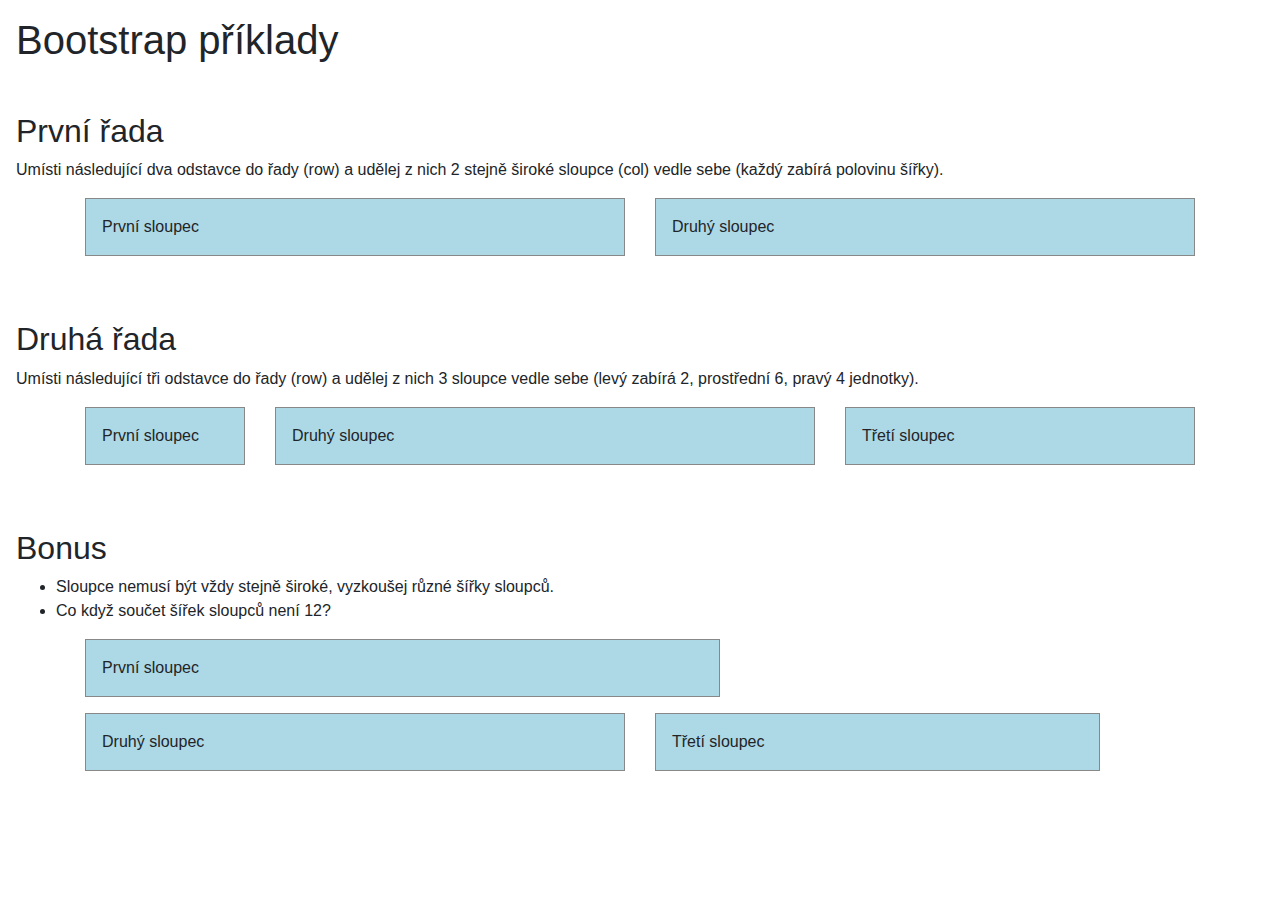
<file: Priklady/index.html>
<!DOCTYPE html>
<html lang="cs">
<head>
	<meta charset="utf-8">
	<meta http-equiv="X-UA-Compatible" content="IE=edge">
	<meta name="viewport" content="width=device-width, initial-scale=1">

	<title>Bootstrap Grid</title>

	<!-- Bootstrap -->
  	<link rel="stylesheet" href="bootstrap.min.css">

	<!-- naše vlastní styly -->
	<link rel="stylesheet" href="style.css">

</head>
<body>

		<h1>Bootstrap příklady</h1>


		<h2 class="mt-5">První řada</h2>
		<p>Umísti následující dva odstavce do řady (row) a udělej z nich 2 stejně široké sloupce (col) vedle sebe (každý zabírá polovinu šířky).</p>

		<div class="container">
			<div class="row"> 
				<div class="col"><p>První sloupec</p></div>
				<div class="col"><p>Druhý sloupec</p></div>	
			</div>
		</div>


		<h2 class="mt-5">Druhá řada</h2>
		<p>Umísti následující tři odstavce do řady (row) a udělej z nich 3 sloupce vedle sebe (levý zabírá 2, prostřední 6, pravý 4 jednotky).</p>

		<div class="container">
			<div class="row"> 
				<div class="col-2"><p>První sloupec</p></div>
				<div class="col-6"><p>Druhý sloupec</p></div>
				<div class="col-4"><p>Třetí sloupec</p></div>
			</div>
		</div>


		<h2 class="mt-5">Bonus</h2>
		<ul>
			<li>Sloupce nemusí být vždy stejně široké, vyzkoušej různé šířky sloupců.</li>
			<li>Co když součet šířek sloupců není 12?</li>
		</ul>

		<div class="container">
			<div class="row"> 
				<div class="col-7"><p>První sloupec</p></div>
				<div class="col-6"><p>Druhý sloupec</p></div>
				<div class="col-5"><p>Třetí sloupec</p></div>
			</div>
		</div>


</body>
</html>
</file>
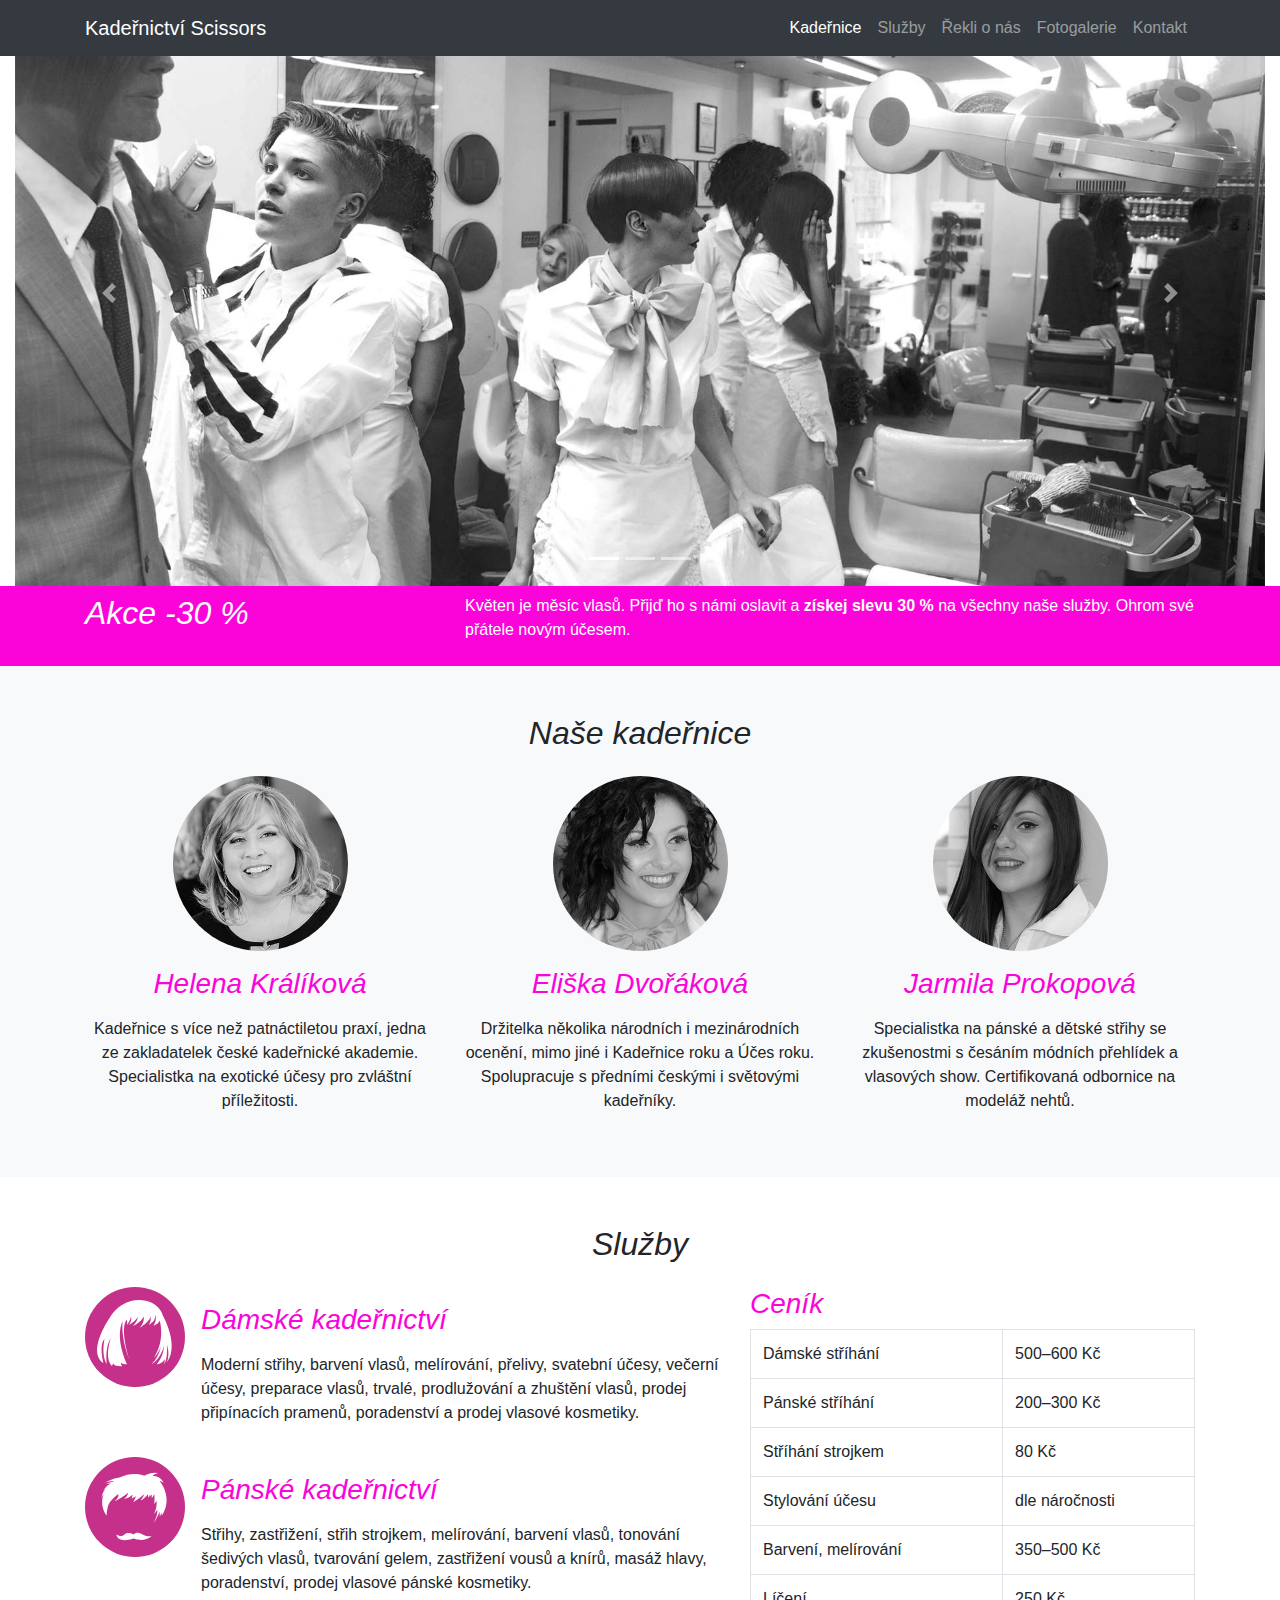
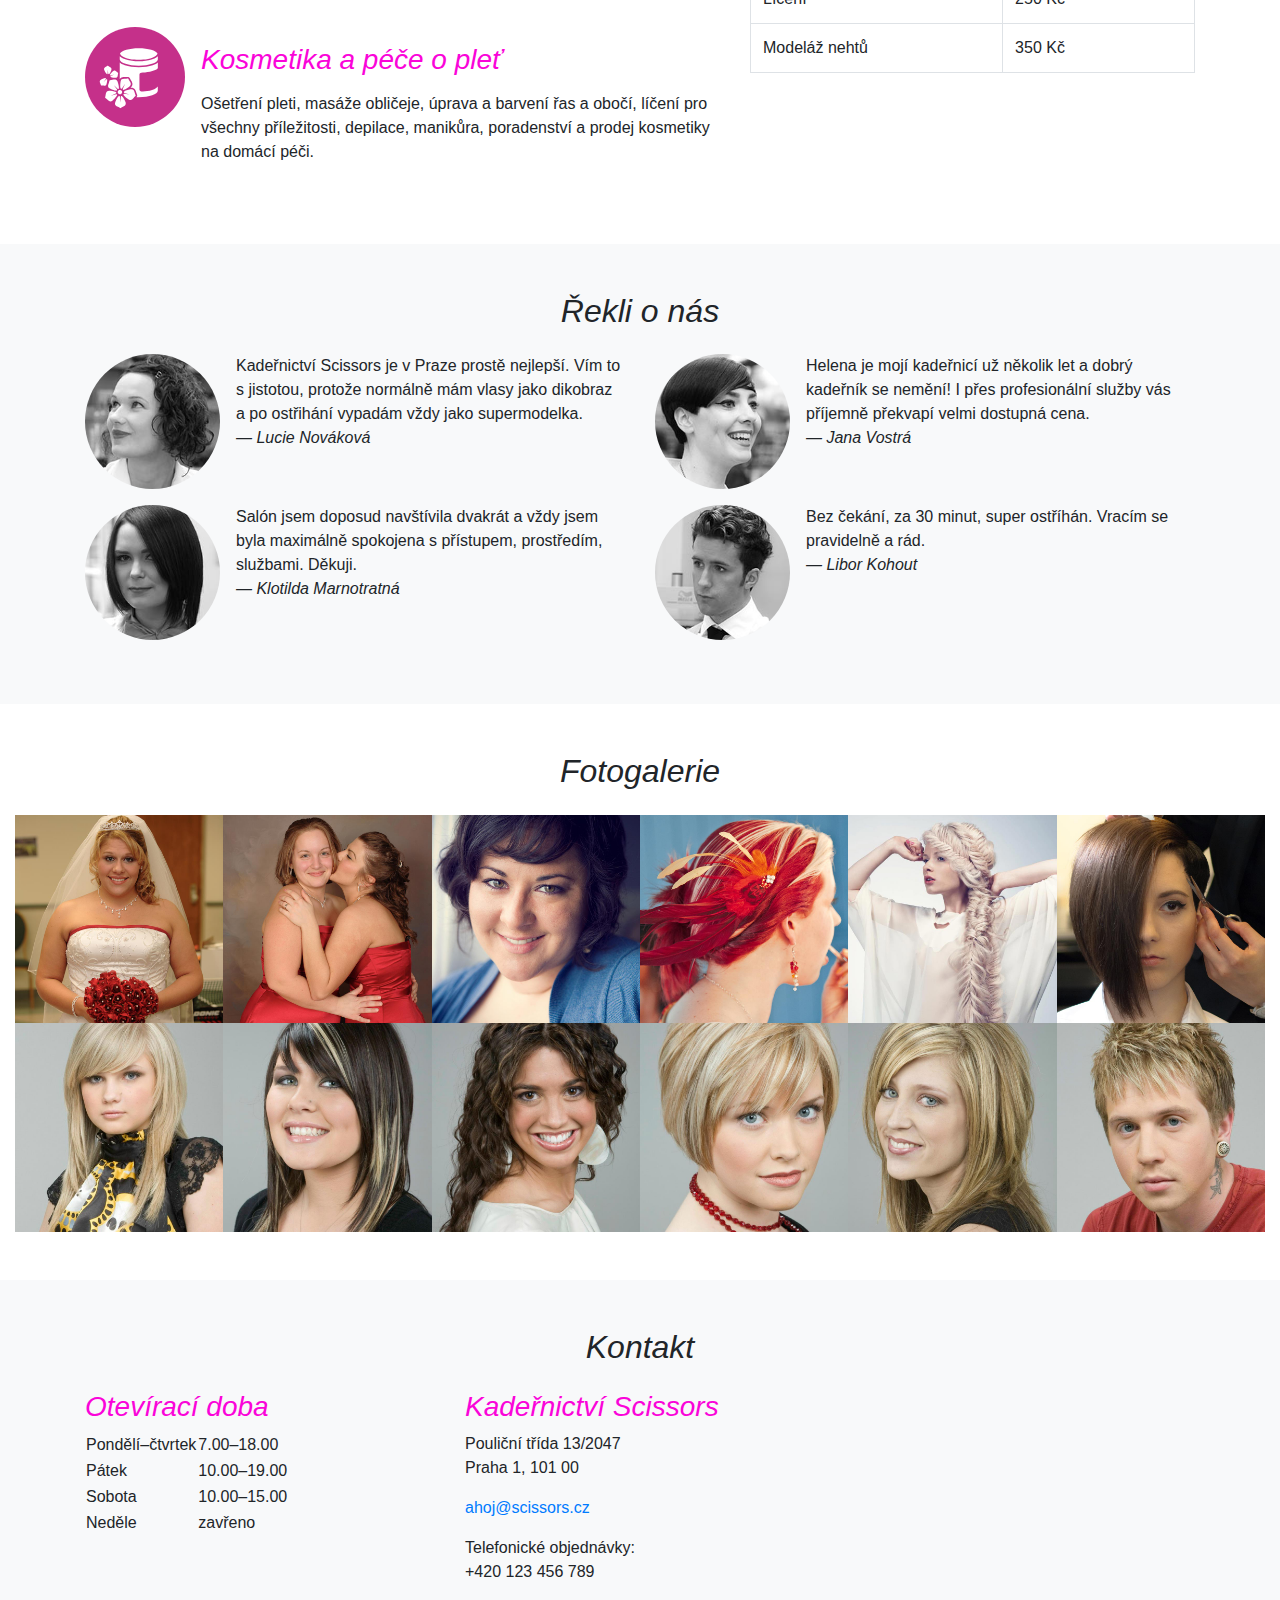
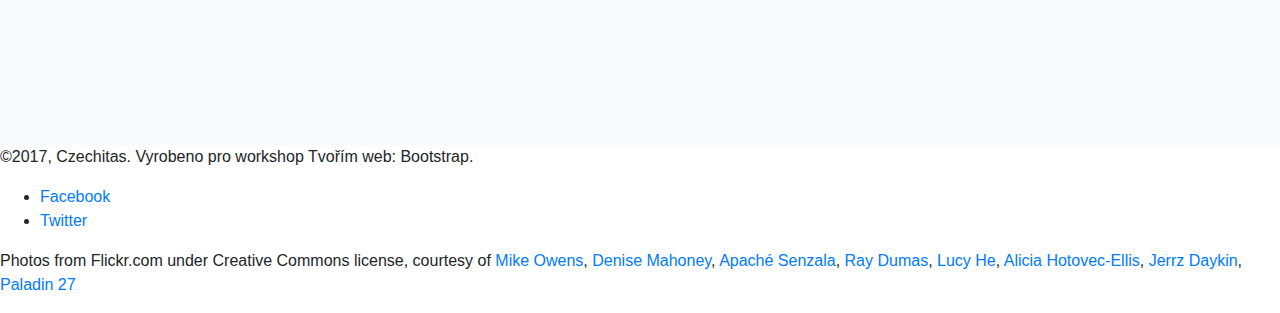
<file: Projekt/index.html>
<!doctype html>
<html lang="cs">
<head>
	<meta charset="utf-8">
	<meta http-equiv="x-ua-compatible" content="ie=edge">
	<meta name="viewport" content="width=device-width, initial-scale=1">

	<title>Kadeřnictví Scissors</title>
	<meta name="description" content="Vzorový projekt pro Czechitas workshop Tvořím Web: Bootstrap. Není to opravdové kadeřnictví!">

	<!-- Bootstrap styly -->

	<link rel="stylesheet" href="css/bootstrap.min.css">

	<!-- naše CSS styly -->
	<link rel="stylesheet" href="css/style.css">

	<link href="https://fonts.googleapis.com/css2?family=Lora:ital,wght@1,500&display=swap" rel="stylesheet">
</head>
<body>


	<!-- Hlavicka -->

	<!-- Hlavni menu -->


	<nav class="navbar fixed-top navbar-expand-lg navbar-dark bg-dark">
		<div class="container">
			<a class="navbar-brand" href="#">Kadeřnictví Scissors</a>
			<button class="navbar-toggler" type="button" data-toggle="collapse" data-target="#navbarNav" aria-controls="navbarNav" aria-expanded="false" aria-label="Toggle navigation">
			<span class="navbar-toggler-icon"></span>
			</button>
			<div class="collapse navbar-collapse" id="navbarNav">
				<ul class="navbar-nav ml-auto">
					<li class="nav-item active">
					<a class="nav-link" href="#kadernice">Kadeřnice <span class="sr-only">(current)</span></a>
					</li>
					<li class="nav-item">
					<a class="nav-link" href="#sluzby">Služby</a>
					</li>
					<li class="nav-item">
					<a class="nav-link" href="#reference">Řekli o nás</a>
					</li>
					<li class="nav-item">
						<a class="nav-link" href="#fotogalerie">Fotogalerie</a>
					</li>
					<li class="nav-item">
						<a class="nav-link" href="#kontakt">Kontakt</a>
					</li>
				</ul>
			</div>
		</div>
	</nav>


	<!-- Obrazek -->
	<section>
		<div class="container-fluid">
			<div id="mujKolotoc" class="carousel slide" data-ride="carousel">
				<ol class="carousel-indicators">
					<li data-target="#mujKolotoc" data-slide-to="0" class="active"></li>
					<li data-target="#mujKolotoc" data-slide-to="1"></li>
					<li data-target="#mujKolotoc" data-slide-to="2"></li>
				</ol>
				<div class="carousel-inner">
					<div class="carousel-item active">
					<img src="images/carousel1.jpg" class="d-block w-100" alt="Kadeřnictví">
				</div>
				<div class="carousel-item">
					<img src="images/carousel2.jpg" class="d-block w-100" alt="Kadeřnictví2">
				</div>
				<div class="carousel-item">
					<img src="images/carousel3.jpg" class="d-block w-100" alt="Kadeřnictví3">
				</div>
				<a class="carousel-control-prev" href="#mujKolotoc" role="button" data-slide="prev">
					<span class="carousel-control-prev-icon" aria-hidden="true"></span>
					<span class="sr-only">Previous</span>
				</a>
				<a class="carousel-control-next" href="#mujKolotoc" role="button" data-slide="next">
					<span class="carousel-control-next-icon" aria-hidden="true"></span>
					<span class="sr-only">Next</span>
				</a>
			</div>				
		</div>
	</section>
	

	<!-- Akce, novinky -->

	<section class="bg-pink py-2">
		<div class="container">
			<div class="row">
				<div class="col-md-4 align-middle text-white">
					<h2>Akce -30&nbsp;%</h2>
				</div>
				<div class="col-md-8 text-white">
					<p>Květen je měsíc vlasů. Přijď ho s námi oslavit a <strong>získej slevu 30&nbsp;%</strong> na všechny naše služby. Ohrom své přátele novým účesem.</p>
				</div>
			</div>
		</div>
	</section>

	<!-- Kadernice -->

	<section class="bg-light py-5">
		<div class="container">
			<h2 id="kadernice" class="text-center mb-4">Naše kadeřnice</h2>
			<div class="row">
				<div class="col-md-4 text-center">
				<img src="images/kadernice-helena.jpg" alt="Helena Králíková" class="rounded-circle w-50">
					<h3 class="my-3">Helena Králíková</h3>
					<p>Kadeřnice s více než patnáctiletou praxí, jedna ze zakladatelek české kadeřnické akademie. Specialistka na exotické účesy pro zvláštní příležitosti.</p>
				</div>
				<div class="col-md-4 text-center">
					<img src="images/kadernice-eliska.jpg" alt="Eliška Dvořáková" class="rounded-circle w-50">
					<h3 class="my-3">Eliška Dvořáková</h3>
					<p>Držitelka několika národních i mezinárodních ocenění, mimo jiné i Kadeřnice roku a Účes roku. Spolupracuje s předními českými i světovými kadeřníky.</p>
				</div>
				<div class="col-md-4 text-center">
					<img src="images/kadernice-jarmila.jpg" alt="Jarmila Prokopová" class="rounded-circle w-50">
					<h3 class="my-3">Jarmila Prokopová</h3>
					<p>Specialistka na pánské a dětské střihy se zkušenostmi s česáním módních přehlídek a vlasových show. Certifikovaná odbornice na modeláž nehtů.</p>
				</div>
			</div>
		</div>
	</section>	
	<!-- konec #kadernice -->



	<!-- Sluzby -->

	<section class="py-5">
		<div class="container">
			<h2 id="sluzby" class="text-center mb-4">Služby</h2>

			<div class="row">
				<div class="col-md-6 col-lg-7">
					
					<div class="media mb-3">					
						<img class="mr-3" src="images/sluzby-damske.svg" width="100" height="100" alt="Dámské kadeřnictví">			
						<div class="media-body">
							<h3 class="my-3">Dámské kadeřnictví</h3>
							<p>Moderní střihy, barvení vlasů, melírování, přelivy, svatební účesy, večerní účesy, preparace vlasů, trvalé, prodlužování a zhuštění vlasů, prodej připínacích pramenů, poradenství a prodej vlasové kosmetiky.</p>
						</div>
					</div>
					
					<div class="media mb-3">					
						<img class="mr-3"  src="images/sluzby-panske.svg" width="100" height="100" alt="Pánské kadeřnictví">
						<div class="media-body">
							<h3 class="my-3">Pánské kadeřnictví</h3>
							<p>Střihy, zastřižení, střih strojkem, melírování, barvení vlasů, tonování šedivých vlasů, tvarování gelem, zastřižení vousů a knírů, masáž hlavy, poradenství, prodej vlasové pánské kosmetiky.</p>
						</div>
					</div>
					
					<div class="media mb-3">					
						<img class="mr-3" src="images/sluzby-kosmetika.svg" width="100" height="100" alt="Kosmetika">
						<div class="media-body">
							<h3 class="my-3">Kosmetika a péče o pleť</h3>
							<p>Ošetření pleti, masáže obličeje, úprava a barvení řas a obočí, líčení pro všechny příležitosti, depilace, manikůra, poradenství a prodej kosmetiky na domácí péči.</p>
						</div>
					</div>
				</div>
				
				<div class="col-md-6 col-lg-5">
					<h3 id="ceník">Ceník</h3>
						<table class="table table-bordered">
							<tbody>
								<tr>
									<td>Dámské stříhání</td>
									<td>500&ndash;600&nbsp;Kč</td>
								</tr>
								<tr>
									<td>Pánské stříhání</td>
									<td>200&ndash;300&nbsp;Kč</td>
								</tr>
								<tr>
									<td>Stříhání strojkem</td>
									<td>80&nbsp;Kč</td>
								</tr>
								<tr>
									<td>Stylování účesu</td>
									<td>dle náročnosti</td>
								</tr>
								<tr>
									<td>Barvení, melírování</td>
									<td>350&ndash;500&nbsp;Kč</td>
								</tr>
								<tr>
									<td>Líčení</td>
									<td>250&nbsp;Kč</td>
								</tr>
								<tr>
									<td>Modeláž nehtů</td>
									<td>350&nbsp;Kč</td>
								</tr>
							</tbody>
						</table>
				</div>
			</div>
		</div>
	</section>

	<!-- konec #sluzby -->



	<!-- Reference / Rekli o nas -->
	<section class="bg-light py-5">
		<div class="container">

			<h2 id="reference" class="text-center mb-4">Řekli o nás</h2>
			<div class="row">
				<div class="col-md-6">
					
					<div class="media mb-3">					
						<img src="images/reference-lucie.jpg" alt="Lucie Nováková" class="rounded-circle mr-3 w-25 align-self-center">
							<div class="media-body">
								<p>Kadeřnictví Scissors je v Praze prostě nejlepší. Vím to s jistotou, protože normálně mám vlasy jako dikobraz a po ostřihání vypadám vždy jako supermodelka.<br>
								<em>&mdash; Lucie Nováková</em></p>
						</div>
					</div>

					<div class="media mb-3">
						<img src="images/reference-klotilda.jpg" alt="Klotilda Marnotratná" class="rounded-circle mr-3 w-25 align-self-center">
						<div class="media-body">
							<p>Salón jsem doposud navštívila dvakrát a vždy jsem byla maximálně spokojena s přístupem, prostředím, službami. Děkuji.<br>
							<em>&mdash; Klotilda Marnotratná</em></p>
						</div>
					</div>
				</div>
				
				<div class="col-md-6">

					<div class="media mb-3">
						<img src="images/reference-jana.jpg" alt="Jana Vostrá" class="rounded-circle mr-3 w-25 align-self-center">
						<div class="media-body">

							<p>Helena je mojí kadeřnicí už několik let a dobrý kadeřník se nemění! I přes profesionální služby vás příjemně překvapí velmi dostupná cena.<br>
							<em>&mdash; Jana Vostrá</em></p>
						</div>
					</div>
					
					
					<div class="media mb-3">
						<img src="images/reference-libor.jpg" alt="Libor Kohout" class="rounded-circle mr-3 w-25 align-self-center">
						<div class="media-body">
							<p>Bez čekání, za 30 minut, super ostříhán. Vracím se pravidelně a rád.<br>
							<em>&mdash; Libor Kohout</em></p>
						</div>
					</div>
				</div>
			</div>

		</div>
	</section>

	<!-- konec #reference -->



	<!-- Fotogalerie -->
	<section class="py-5">
		<div class="container-fluid">
			<h2 id="fotogalerie" class="text-center mb-4">Fotogalerie</h2>
			<div class="row no-gutters">
				<div class="col-4 col-sm-3 col-lg-2"><img class="img-fluid" src="images/foto02.jpg" alt="Foto 02"></div>
				<div class="col-4 col-sm-3 col-lg-2"><img class="img-fluid" src="images/foto01.jpg" alt="Foto 01"></div>
				<div class="col-4 col-sm-3 col-lg-2"><img class="img-fluid" src="images/foto03.jpg" alt="Foto 03"></div>
				<div class="col-4 col-sm-3 col-lg-2"><img class="img-fluid" src="images/foto04.jpg" alt="Foto 04"></div>
				<div class="col-4 col-sm-3 col-lg-2"><img class="img-fluid" src="images/foto05.jpg" alt="Foto 05"></div>
				<div class="col-4 col-sm-3 col-lg-2"><img class="img-fluid" src="images/foto06.jpg" alt="Foto 06"></div>
				<div class="col-4 col-sm-3 col-lg-2"><img class="img-fluid" src="images/foto07.jpg" alt="Foto 07"></div>
				<div class="col-4 col-sm-3 col-lg-2"><img class="img-fluid" src="images/foto08.jpg" alt="Foto 08"></div>
				<div class="col-4 col-sm-3 col-lg-2"><img class="img-fluid" src="images/foto09.jpg" alt="Foto 09"></div>
				<div class="col-4 col-sm-3 col-lg-2"><img class="img-fluid" src="images/foto10.jpg" alt="Foto 10"></div>
				<div class="col-4 col-sm-3 col-lg-2"><img class="img-fluid" src="images/foto11.jpg" alt="Foto 11"></div>
				<div class="col-4 col-sm-3 col-lg-2"><img class="img-fluid" src="images/foto12.jpg" alt="Foto 12"></div>
			</div>
		</div>
	</section>

	<!-- konec #fotogalerie -->

	<!-- Kontakt -->
	<section class="bg-light py-5">
		<div class="container">
			<h2 id="kontakt" class="text-center mb-4">Kontakt</h2>
			<div class="row">
				<div class="col-sm-6 col-md-4">

					<h3>Otevírací doba</h3>

						<table>
							<tbody>
								<tr>
									<td>Pondělí&ndash;čtvrtek</td>
									<td>7.00&ndash;18.00</td>
								</tr>
								<tr>
									<td>Pátek</td>
									<td>10.00&ndash;19.00</td>
								</tr>
								<tr>
									<td>Sobota</td>
									<td>10.00&ndash;15.00</td>
								</tr>
								<tr>
									<td>Neděle</td>
									<td>zavřeno</td>
								</tr>
							</tbody>
						</table>
				</div>
				<div class="col-sm-6 col-md-4">


					<h3>Kadeřnictví Scissors</h3>
					<p>
						Pouliční třída 13/2047<br>
						Praha 1, 101 00
					</p>

					<p><a href="mailto:ahoj@scissors.cz">ahoj@scissors.cz</a></p>

					<p>Telefonické objednávky:<br>+420 123 456 789</p>
				</div>
				<div class="col-sm-12 col-md-4">
					<iframe src="https://www.google.com/maps/embed?pb=!1m18!1m12!1m3!1d20480.33164028703!2d14.39369546845803!3d50.08551071335367!2m3!1f0!2f0!3f0!3m2!1i1024!2i768!4f13.1!3m3!1m2!1s0x0000000000000000%3A0x75209738d1d3b126!2sCharles+Bridge!5e0!3m2!1sen!2scz!4v1464236145887" width="100%" height="300" frameborder="0" style="border:0" allowfullscreen></iframe>
				</div>
			</div>
		</div>
	</section>
	<!-- konec #kontakt -->





	<!-- Paticka -->

	<p>&copy;2017, Czechitas. Vyrobeno pro workshop Tvořím web: Bootstrap.</p>

	<ul>
		<li><a href="https://www.facebook.com/czechitas">Facebook</a></li>
		<li><a href="https://twitter.com/czechitas">Twitter</a></li>
	</ul>

	<p>
		Photos from Flickr.com under Creative Commons license, courtesy of
		<a href="https://www.flickr.com/photos/mike-owens/">Mike Owens</a>,
		<a href="https://www.flickr.com/photos/colourauthority/">Denise Mahoney</a>,
		<a href="https://www.flickr.com/photos/apachesenzala/">Apaché Senzala</a>,
		<a href="https://www.flickr.com/photos/rtdphotography/">Ray Dumas</a>,
		<a href="https://www.flickr.com/photos/remyhairweft/">Lucy He</a>,
		<a href="https://www.flickr.com/photos/aliciacody/">Alicia Hotovec-Ellis</a>,
		<a href="https://www.flickr.com/photos/jdaykin/">Jerrz Daykin</a>,
		<a href="https://www.flickr.com/photos/paladin27/">Paladin 27</a>
	</p>

	<!-- konec #paticka -->


	<!-- Optional JavaScript -->
	<!-- jQuery first, then Popper.js, then Bootstrap JS -->

	<script src="js/jquery-3.2.1.slim.min.js"></script>
	<script src="js/popper.min.js"></script>
	<script src="js/bootstrap.min.js"></script>

</body>
</html>
</file>
<file: Priklady/style.css>
/* nastavíme intuitivnější box model (border-box) - tyto 3 řádky prosím nemaž */
html { box-sizing: border-box; }
*, *:after, *:before { box-sizing: inherit; }

body {
	padding: 1em;
	font: 16px/1.5 sans-serif;
}

.row p {
	padding: 1em;
	border: 1px solid #888;
	background-color: lightblue;
}

/* ------------------------------------------ */
</file>
<file: Projekt/css/style.css>
/* BOX MODEL - nastavíme intuitivnější box model (border-box) */
html { box-sizing: border-box; }
*, *:after, *:before { box-sizing: inherit; }

.w-33 {
    width: 33%;
}


h2, h3 {
    font-style: italic;
}

h3 {
    color: rgb(250, 4, 217);
}

.bg-pink {
    background-color: rgb(250, 4, 217);
}



/*
Bootstrap 4 breakpointy: 576px, 768px, 992px, 1200px
xs: (max-width: 575px)
sm: (min-width: 576px) and (max-width: 767px)
md: (min-width: 768px) and (max-width: 991px)
lg: (min-width: 992px) and (max-width: 1199px)
xl: (min-width: 1200px)

Barvy
růžová: #c5308a
světle šedá: #f0f0f0
*/

/* --- pod tuto čáru piš svoje CSS --------------------------------------- */
</file>
